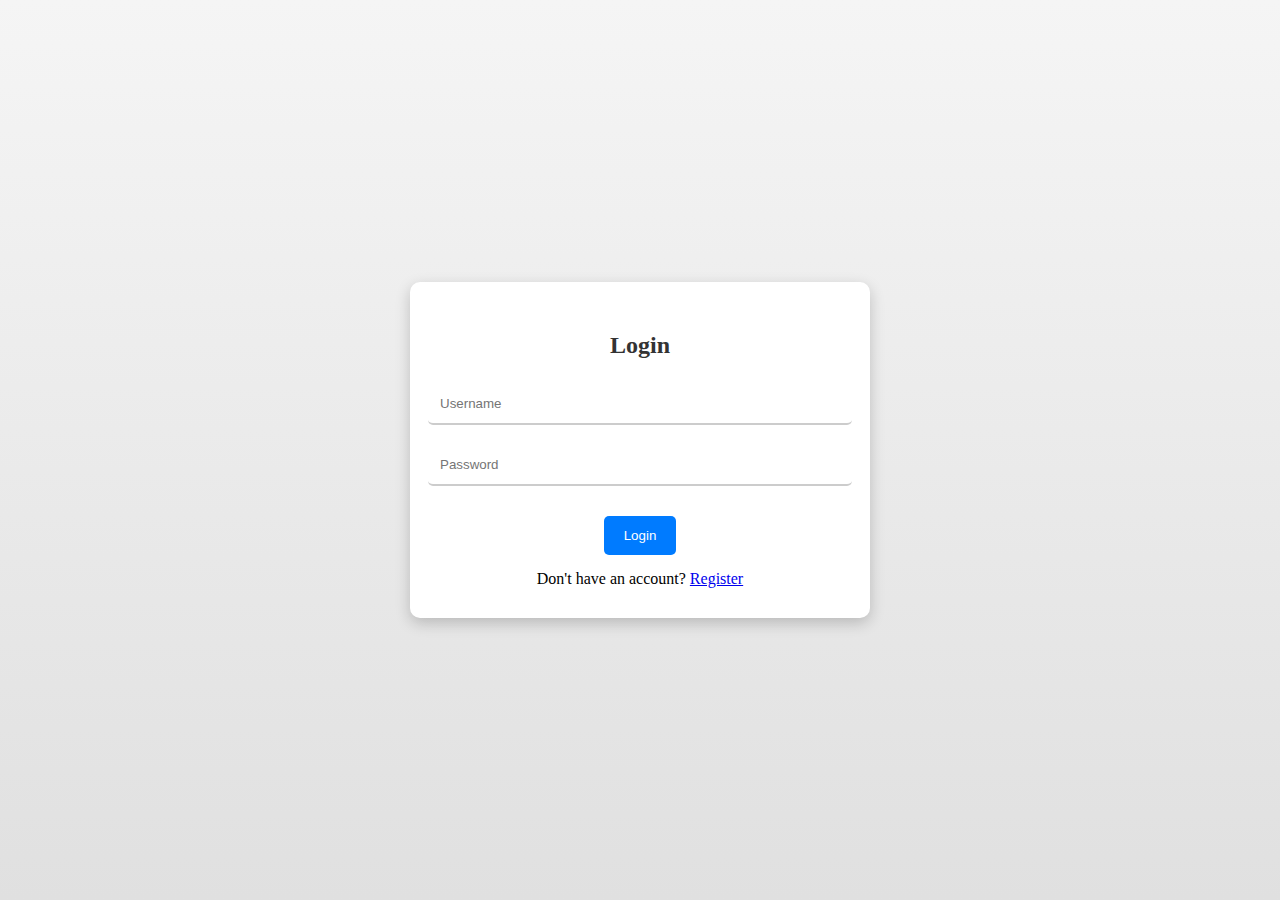
<file: index.html>
<!DOCTYPE html>
<html lang="en">
<head>
  <meta charset="UTF-8">
  <meta name="viewport" content="width=device-width, initial-scale=1.0">
  <title>Login Authentication System</title>
  <link rel="stylesheet" href="style.css">
</head>
<body>
  <div class="container">
    <form id="loginForm">
      <h2>Login</h2>
      <input type="text" id="username" placeholder="Username" required>
      <input type="password" id="password" placeholder="Password" required>
      <button type="submit">Login</button>
    </form>
    <div id="message"></div>
    <div class="switch-form">
      Don't have an account? <a href="register.html">Register</a>
    </div>
  </div>
  <script src="script.js"></script>
</body>
</html>
</file>
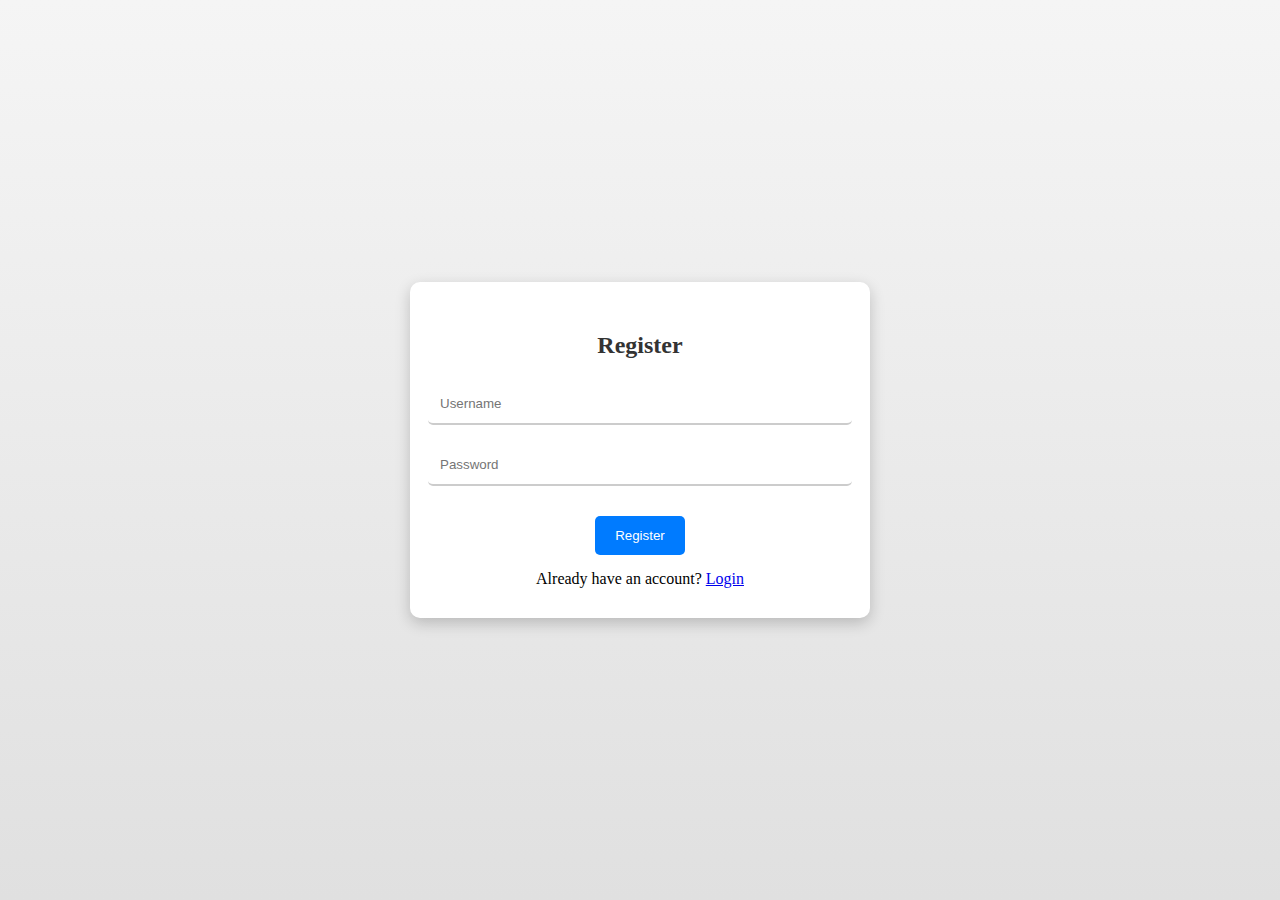
<file: register.html>
<!DOCTYPE html>
<html lang="en">
<head>
  <meta charset="UTF-8">
  <meta name="viewport" content="width=device-width, initial-scale=1.0">
  <title>Registration Authentication System</title>
  <link rel="stylesheet" href="style.css">
</head>
<body>
  <div class="container">
    <form id="registerForm">
      <h2>Register</h2>
      <input type="text" id="regUsername" placeholder="Username" required>
      <input type="password" id="regPassword" placeholder="Password" required>
      <button type="submit">Register</button>
    </form>
    <div id="message"></div>
    <div class="switch-form">
      Already have an account? <a href="index.html">Login</a>
    </div>
  </div>
  <script src="script.js"></script>
</body>
</html>
</file>
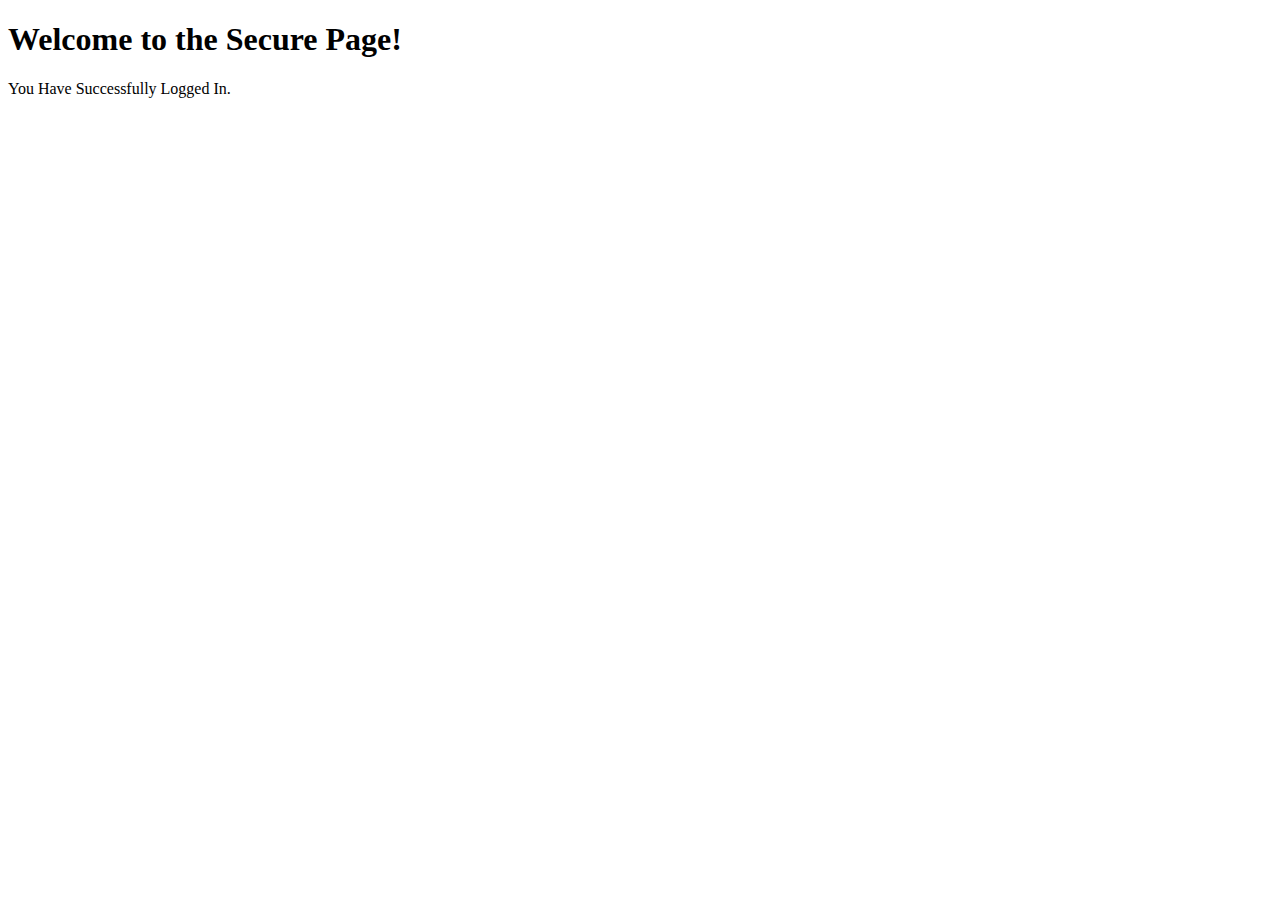
<file: secure.html>
<!DOCTYPE html>
<html lang="en">
<head>
  <meta charset="UTF-8">
  <meta name="viewport" content="width=device-width, initial-scale=1.0">
  <title>Secure Page</title>
</head>
<body>
  <h1>Welcome to the Secure Page!</h1>
  <p>You Have Successfully Logged In.</p>
</body>
</html>
</file>
<file: style.css>
body {
    font-family: "Times New Roman",sans-serif;
    margin: 0;
    display: flex;
    justify-content: center;
    align-items: center;
    min-height: 100vh;
    background: linear-gradient(to bottom, #f5f5f5, #e0e0e0);
  }
  
  .container {
    background-color: #fff;
    padding: 30px;
    border-radius: 10px;
    box-shadow: 0 5px 15px rgba(0, 0, 0, 0.2);
    max-width: 400px;
    width: 100%;
    text-align: center;
  }
  
  form {
    display: flex;
    flex-direction: column;
    align-items: center;
  }
  
  input {
    margin: 10px 0;
    padding: 12px;
    width: 100%;
    border: none;
    border-bottom: 2px solid #ccc;
    border-radius: 5px;
    transition: border-color 0.3s;
  }
  
  input:focus {
    outline: none;
    border-color: #007bff;
  }
  
  button {
    margin-top: 20px;
    padding: 12px 20px;
    background-color: #007bff;
    color: #fff;
    border: none;
    border-radius: 5px;
    cursor: pointer;
    transition: background-color 0.3s;
  }
  
  button:hover {
    background-color: #0056b3;
  }
  
  #message {
    margin-top: 15px;
    color: red;
    font-size: 14px;
  }
  
  .container h2 {
    margin-bottom: 15px;
    color: #333;
  }
  
  .container p {
    color: #555;
  }
</file>
